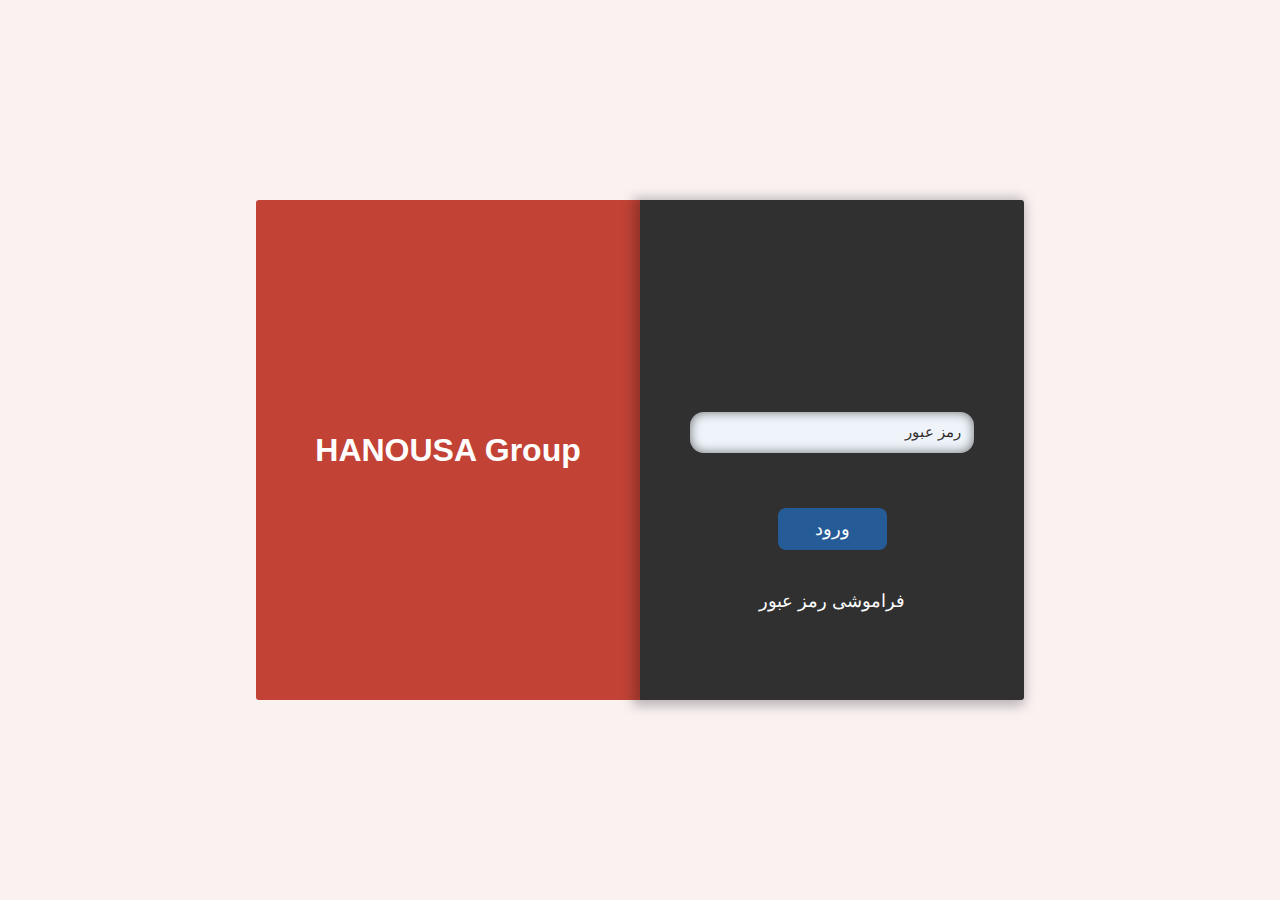
<file: sub-page/login/login.html>
<!DOCTYPE html>
<html lang="en">
  <head>
    <meta charset="UTF-8" />
    <meta http-equiv="X-UA-Compatible" content="IE=edge" />
    <meta name="viewport" content="width=device-width, initial-scale=1.0" />
    <link rel="stylesheet" href="login.css" />
    <title>Document</title>
  </head>
  <body>
    <div class="wrapper">
      <div class="left-side">
        <h1>HANOUSA Group</h1>
      </div>
      <div class="right-side">
        <div class="input-wrapper">
          <input type="password" placeholder="رمز عبور" />
        </div>
        <div class="btn">
          <button>ورود</button>
        </div>
        <a href="#">فراموشی رمز عبور</a>
      </div>
    </div>
  </body>
</html>
</file>
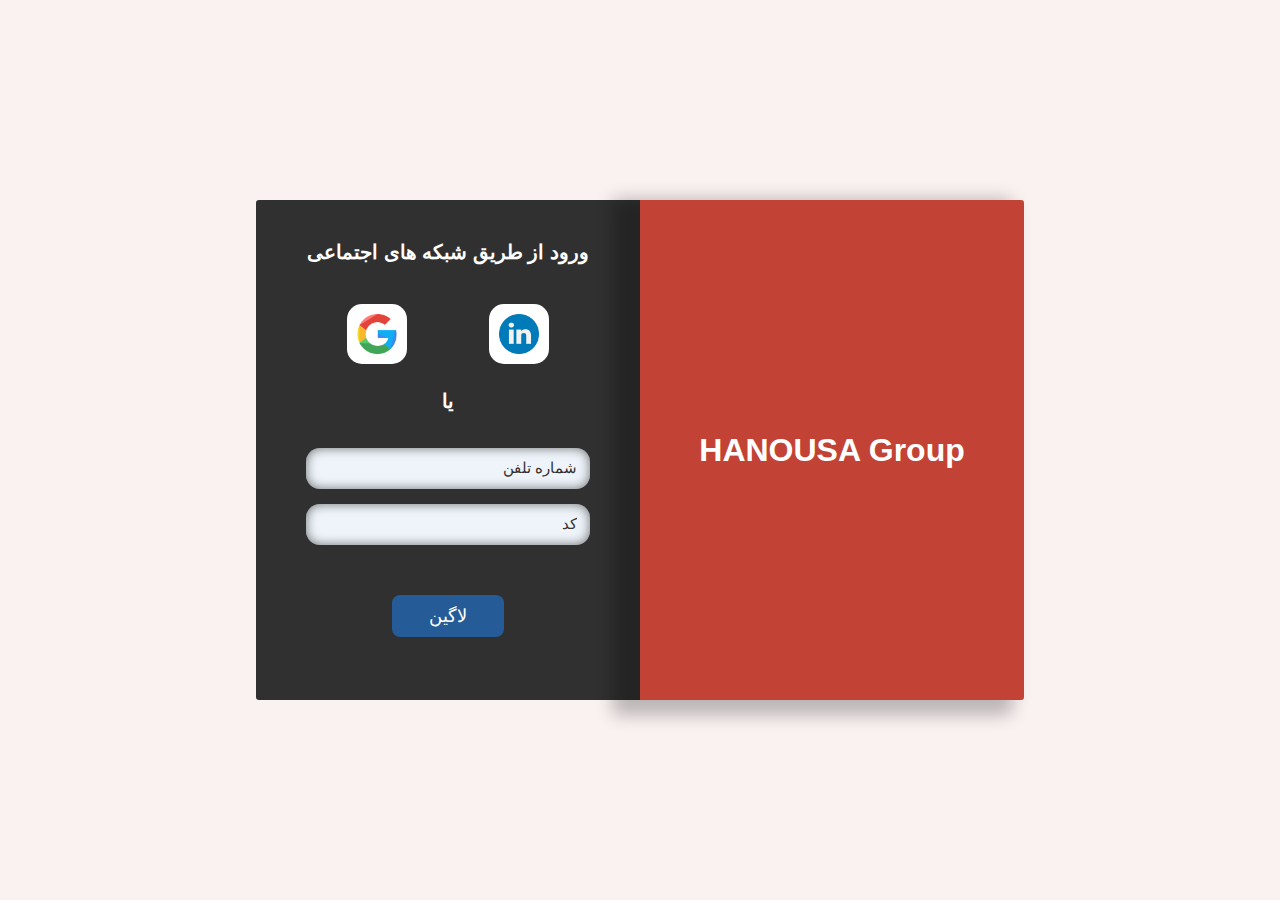
<file: sub-page/register/register.html>
<!DOCTYPE html>
<html lang="en">
  <head>
    <meta charset="UTF-8" />
    <meta http-equiv="X-UA-Compatible" content="IE=edge" />
    <meta name="viewport" content="width=device-width, initial-scale=1.0" />
    <link rel="stylesheet" href="register.css" />
    <title>Document</title>
  </head>
  <body>
    <div class="wrapper">
      <div class="left-side">
        <h3>ورود از طریق شبکه های اجتماعی</h3>
        <div class="icon-register">
          <img src="google.png" alt="google" />
          <img src="linkedin.png" alt="linkedin" />
        </div>
        <p>یا</p>
        <div class="input-wrapper">
          <input type="text" placeholder="شماره تلفن" />
          <input type="text" placeholder="کد" />
        </div>
        <div class="btn">
          <button>لاگین</button>
        </div>
      </div>
      <div class="right-side">
        <h1>HANOUSA Group</h1>
      </div>
    </div>
  </body>
</html>
</file>
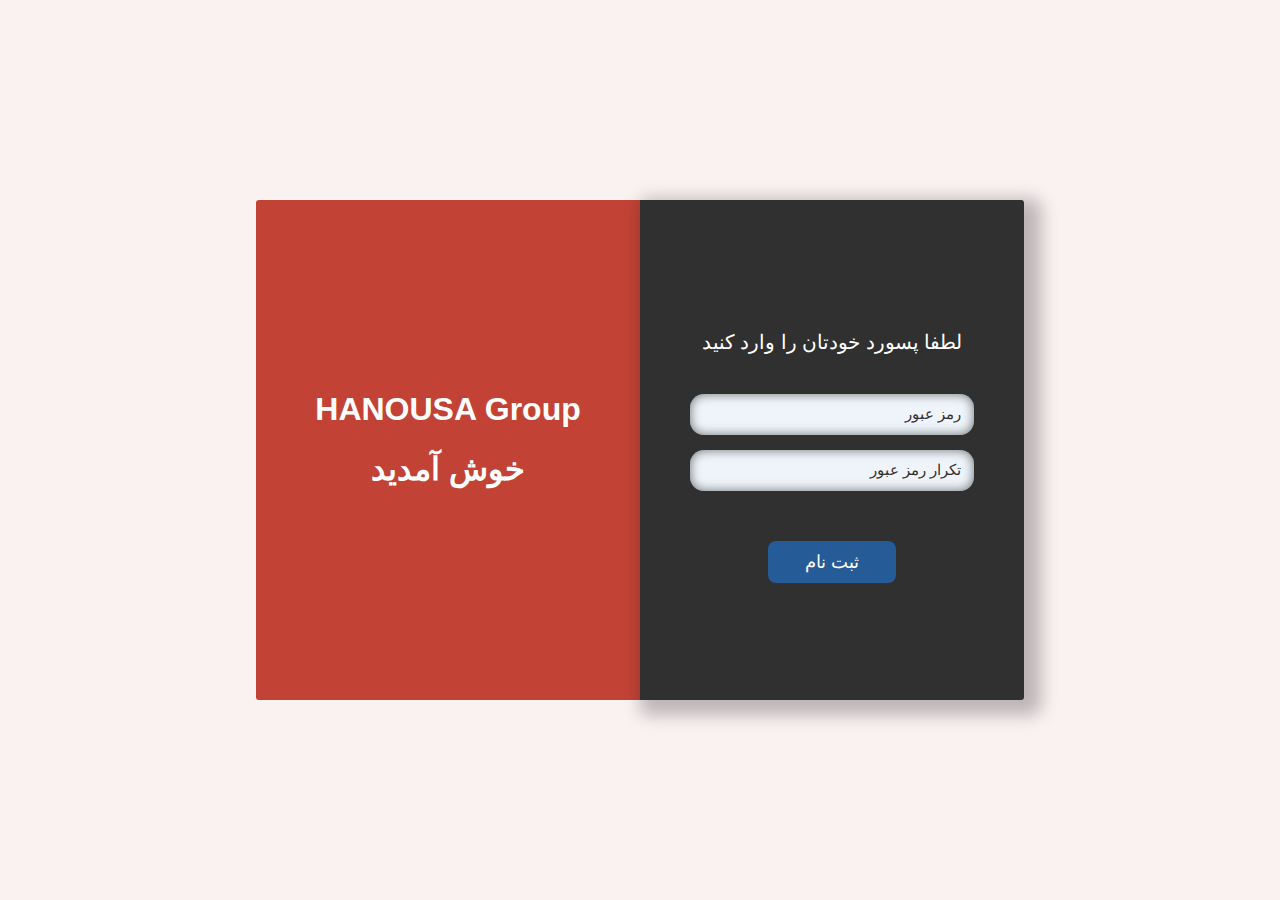
<file: sub-page/signup/signup.html>
<!DOCTYPE html>
<html lang="en">
  <head>
    <meta charset="UTF-8" />
    <meta http-equiv="X-UA-Compatible" content="IE=edge" />
    <meta name="viewport" content="width=device-width, initial-scale=1.0" />
    <link rel="stylesheet" href="signup.css" />
    <title>Document</title>
  </head>
  <body>
    <div class="wrapper">
      <div class="left-side">
        <h1>HANOUSA Group</h1>
        <h1>خوش آمدید</h1>
      </div>
      <div class="right-side">
        <h3>لطفا پسورد خودتان را وارد کنید</h3>
        <div class="input-wrapper">
          <input type="password" placeholder="رمز عبور" />
          <input type="password" placeholder="تکرار رمز عبور" />
        </div>
        <div class="btn">
          <button>ثبت نام</button>
        </div>
      </div>
    </div>
  </body>
</html>
</file>
<file: sub-page/login/login.css>
body {
  margin: 0;
  padding: 0;
  height: 100vh;
  display: flex;
  justify-content: center;
  align-items: center;
  box-sizing: border-box;
  background-color: #faf1f1;
  font-family: sans-serif;
}

.wrapper {
  width: 768px;
  min-height: 500px;
  display: flex;
  padding: 10px 50px;
}

.left-side {
  flex-basis: 50%;
  border-top-left-radius: 3px;
  border-bottom-left-radius: 3px;
  background-color: #c24336;
  display: flex;
  justify-content: center;
  align-items: center;
  color: #fff;
  flex-direction: column;
}

.right-side {
  flex-basis: 50%;
  background-color: #303030;
  border-top-right-radius: 3px;
  border-bottom-right-radius: 3px;
  box-shadow: -3px 2px 12px 4px #00000040;
  display: flex;
  flex-direction: column;
  justify-content: center;
}

.right-side h3 {
  color: #fff;
  text-align: center;
  font-size: 20px;
  padding: 110px 5px 10px;
  font-weight: 400;
}

.right-side a {
  color: #fff;
  text-align: center;
  font-size: 18px;
  text-decoration: none;
  font-weight: 300;
  padding-bottom: 30px;
}

.input-wrapper {
  display: flex;
  flex-direction: column;
  padding: 15px 50px;
  gap: 15px;
  margin-top: 139px;
}

.input-wrapper input {
  box-shadow: 0px 0px 11px 0px #0000008c inset;
  border: none;
  outline: none;
  padding: 13px;
  border-radius: 14px;
  direction: rtl;
  background: #eef4fa;
}
.input-wrapper input::placeholder {
  font-size: 15px;
  color: #352f2f;
  font-weight: 400;
}

.btn {
  text-align: center;
  padding: 40px 0;
}

.btn button {
  background: #255b96;
  color: #fff;
  padding: 10px 37px;
  outline: none;
  border: none;
  font-size: 18px;
  border-radius: 8px;
  cursor: pointer;
}

@media (max-width: 768px) {
  .input-wrapper {
    padding: 10px 20px;
    margin-top: 20px;
  }

  .left-side h1 {
    padding: 0 30px;
  }

  .wrapper {
    width: 100%;
    padding: 0;
  }

  .left-side {
    flex-basis: 40%;
  }

  .right-side {
    flex-basis: 60%;
  }
}
</file>
<file: sub-page/register/register.css>
body {
  margin: 0;
  padding: 0;
  height: 100vh;
  display: flex;
  justify-content: center;
  align-items: center;
  box-sizing: border-box;
  background-color: #faf1f1;
  font-family: sans-serif;
}

.wrapper {
  width: 768px;
  min-height: 500px;
  display: flex;
  padding: 10px 50px;
}

.left-side {
  flex-basis: 50%;
  border-top-left-radius: 3px;
  border-bottom-left-radius: 3px;
  background-color: #303030;
}

.right-side {
  flex-basis: 50%;
  border-top-right-radius: 3px;
  border-bottom-right-radius: 3px;
  background-color: #c24336;
  box-shadow: -19px 7px 17px 8px #00000040;
  display: flex;
  justify-content: center;
  align-items: center;
  color: #fff;
}

.right-side h1 {
  padding: 0 10px;
  text-align: center;
}

.left-side h3 {
  color: #fff;
  text-align: center;
  font-size: 20px;
  padding: 20px 5px;
}

.icon-register {
  display: flex;
  justify-content: space-around;
  padding: 0 50px;
}

.icon-register img {
  width: 40px;
  height: 40px;
  background-color: #fff;
  padding: 10px;
  border-radius: 15px;
  cursor: pointer;
}

.left-side p {
  color: #fff;
  text-align: center;
  font-size: 20px;
  padding: 5px 5px;
  font-weight: 800;
}

.input-wrapper {
  display: flex;
  flex-direction: column;
  padding: 10px 50px;
  gap: 15px;
}

.input-wrapper input {
  box-shadow: 0px 0px 11px 0px #0000008c inset;
  border: none;
  outline: none;
  padding: 13px;
  border-radius: 14px;
  direction: rtl;
  background: #eef4fa;
}
.input-wrapper input::placeholder {
  font-size: 15px;
  color: #352f2f;
  font-weight: 400;
}

.btn {
  text-align: center;
  padding: 40px 0;
}

.btn button {
  background: #255b96;
  color: #fff;
  padding: 10px 37px;
  outline: none;
  border: none;
  font-size: 18px;
  border-radius: 8px;
  cursor: pointer;
}

@media (max-width: 768px) {
  .input-wrapper {
    padding: 10px 20px;
  }

  .right-side {
    flex-basis: 40%;
  }
  .left-side {
    flex-basis: 60%;
  }

  .wrapper {
    width: 100%;
    padding: 0;
  }

  .icon-register img {
    width: 30px;
    height: 30px;
    padding: 8px;
  }
}
</file>
<file: sub-page/signup/signup.css>
body {
  margin: 0;
  padding: 0;
  height: 100vh;
  display: flex;
  justify-content: center;
  align-items: center;
  box-sizing: border-box;
  background-color: #faf1f1;
  font-family: sans-serif;
}

.wrapper {
  width: 768px;
  min-height: 500px;
  display: flex;
  padding: 10px 50px;
}

.left-side {
  flex-basis: 50%;
  border-top-left-radius: 3px;
  border-bottom-left-radius: 3px;
  background-color: #c24336;
  display: flex;
  justify-content: center;
  align-items: center;
  color: #fff;
  flex-direction: column;
}

.left-side h1 {
  margin-top: 0;
}

.right-side {
  flex-basis: 50%;
  box-shadow: 9px 7px 17px 8px #00000040;
  background-color: #303030;
  border-top-right-radius: 3px;
  border-bottom-right-radius: 3px;
}

.right-side h3 {
  color: #fff;
  text-align: center;
  font-size: 20px;
  padding: 110px 5px 10px;
  font-weight: 400;
}

.input-wrapper {
  display: flex;
  flex-direction: column;
  padding: 10px 50px;
  gap: 15px;
}

.input-wrapper input {
  box-shadow: 0px 0px 11px 0px #0000008c inset;
  border: none;
  outline: none;
  padding: 13px;
  border-radius: 14px;
  direction: rtl;
  background: #eef4fa;
}
.input-wrapper input::placeholder {
  font-size: 15px;
  color: #352f2f;
  font-weight: 400;
}

.btn {
  text-align: center;
  padding: 40px 0;
}

.btn button {
  background: #255b96;
  color: #fff;
  padding: 10px 37px;
  outline: none;
  border: none;
  font-size: 18px;
  border-radius: 8px;
  cursor: pointer;
}

@media (max-width: 768px) {
  .wrapper {
    width: 100%;
    padding: 0;
  }

  .right-side {
    flex-basis: 60%;
  }

  .input-wrapper {
    padding: 10px 20px;
  }

  .left-side {
    flex-basis: 40%;
    padding: 0 9px;
    text-align: center;
  }
}
</file>
